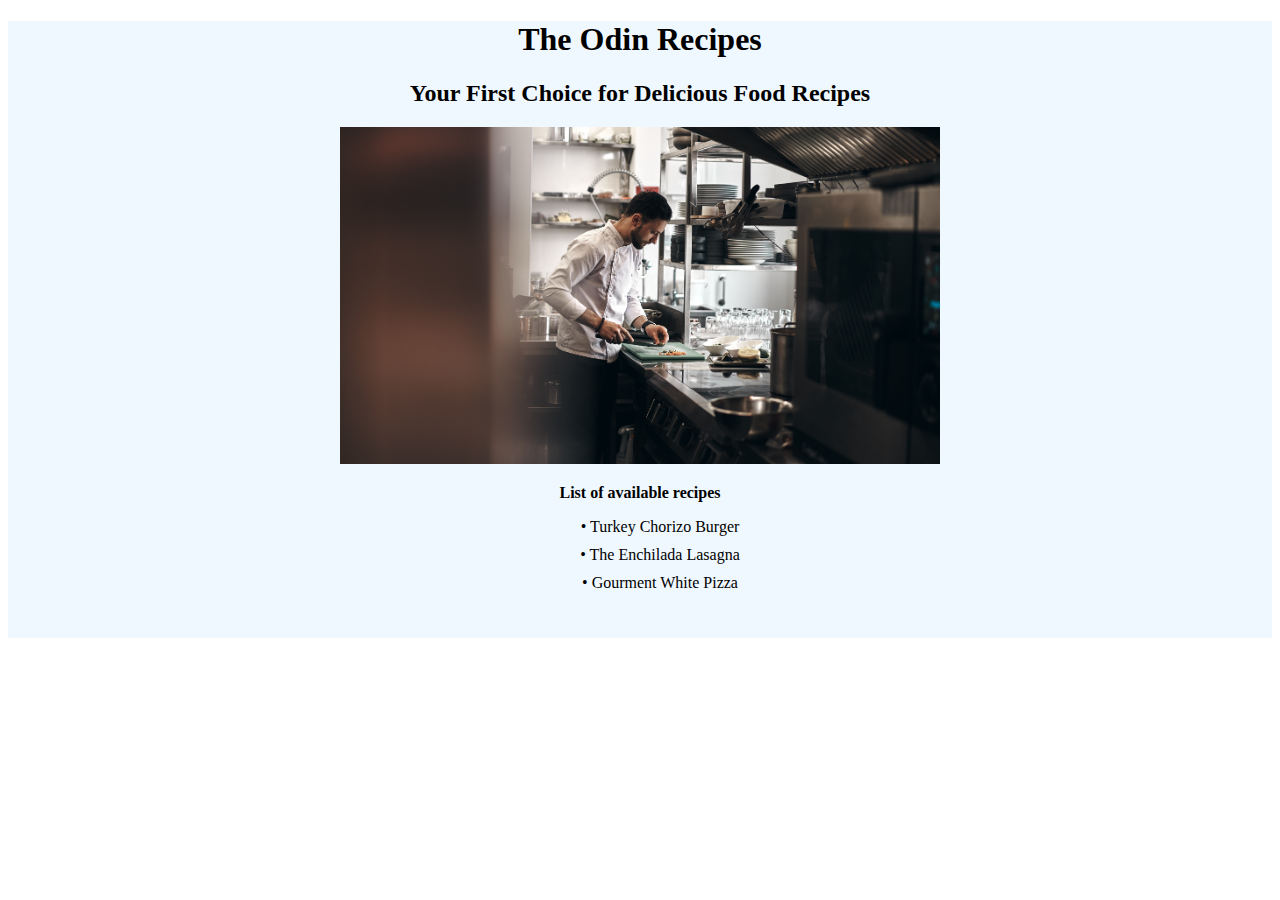
<file: index.html>
<!DOCTYPE html>
<html lang="en">
  <head>
    <title>Odin_recipes</title>
    <meta charset="UTF-8" />
    <meta http-equiv="X-UA-Compatible" content="IE=edge" />
    <meta name="viewport" content="width=device-width, initial-scale=1.0" />
    <link rel="stylesheet" href="index.css" />
  </head>
  <body>
    <div>
      <h1>The Odin Recipes</h1>
      <h2>Your First Choice for Delicious Food Recipes</h2>
      <img src="/images/chef.jpg" alt="chef picture" />

      <p class="lists"><strong>List of available recipes</strong></p>
      <ul>
        <li>
          <a href="/recipes_html/burger.html">&bull; Turkey Chorizo Burger</a>
        </li>
        <li>
          <a href="/recipes_html/lasagna.html">&bull; The Enchilada Lasagna</a>
        </li>
        <li>
          <a href="/recipes_html/Pizza.html">&bull; Gourment White Pizza</a>
        </li>
      </ul>
    </div>
  </body>
</html>
</file>
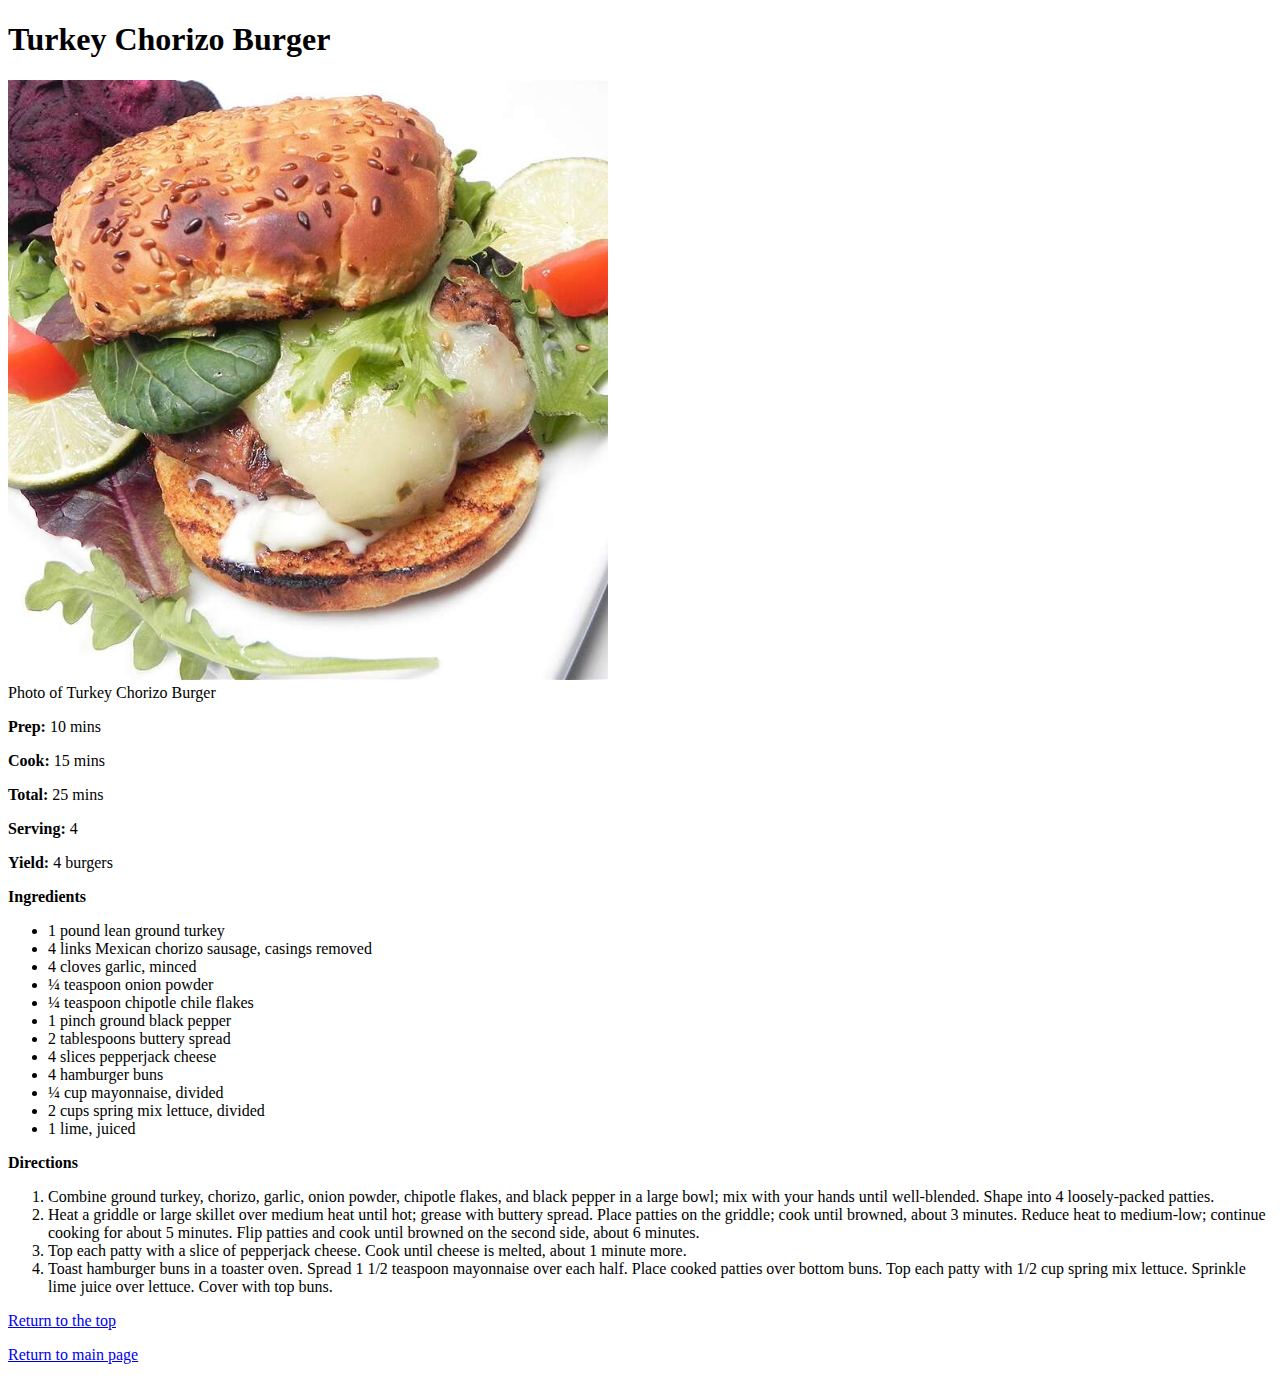
<file: recipes/burger.html>
<!DOCTYPE html>
<html lang="en">
  <head>
    <meta charset="UTF-8" />
    <meta http-equiv="X-UA-Compatible" content="IE=edge" />
    <meta name="viewport" content="width=device-width, initial-scale=1.0" />
    <title>Burger_recipe</title>
  </head>
  <body>
    <h1 id="header">Turkey Chorizo Burger</h1>
    <p></p>
    <div>
      <img
        src="Burger-image.jpg"
        width="600px"
        alt="Turkey Chorizo Burger image"
      />
      <figcaption>Photo of Turkey Chorizo Burger</figcaption>
    </div>
    <p></p>
    <div>
      <p><strong>Prep:</strong> 10 mins</p>
      <p><strong>Cook:</strong> 15 mins</p>
      <p><strong>Total:</strong> 25 mins</p>
      <p><strong>Serving:</strong> 4</p>
      <p><strong>Yield:</strong> 4 burgers</p>
    </div>
    <p></p>
    <header><strong>Ingredients</strong></header>
    <p></p>
    <div>
      <ul>
        <li>1 pound lean ground turkey</li>
        <li>4 links Mexican chorizo sausage, casings removed</li>
        <li>4 cloves garlic, minced</li>
        <li>¼ teaspoon onion powder</li>
        <li>¼ teaspoon chipotle chile flakes</li>
        <li>1 pinch ground black pepper</li>
        <li>2 tablespoons buttery spread</li>
        <li>4 slices pepperjack cheese</li>
        <li>4 hamburger buns</li>
        <li>¼ cup mayonnaise, divided</li>
        <li>2 cups spring mix lettuce, divided</li>
        <li>1 lime, juiced</li>
      </ul>
    </div>
    <p></p>
    <header><strong>Directions</strong></header>
    <p></p>
    <div>
      <ol>
        <li>
          Combine ground turkey, chorizo, garlic, onion powder, chipotle flakes,
          and black pepper in a large bowl; mix with your hands until
          well-blended. Shape into 4 loosely-packed patties.
        </li>
        <li>
          Heat a griddle or large skillet over medium heat until hot; grease
          with buttery spread. Place patties on the griddle; cook until browned,
          about 3 minutes. Reduce heat to medium-low; continue cooking for about
          5 minutes. Flip patties and cook until browned on the second side,
          about 6 minutes.
        </li>
        <li>
          Top each patty with a slice of pepperjack cheese. Cook until cheese is
          melted, about 1 minute more.
        </li>
        <li>
          Toast hamburger buns in a toaster oven. Spread 1 1/2 teaspoon
          mayonnaise over each half. Place cooked patties over bottom buns. Top
          each patty with 1/2 cup spring mix lettuce. Sprinkle lime juice over
          lettuce. Cover with top buns.
        </li>
      </ol>
    </div>
  </body>
  <footer>
    <div><a href="#header">Return to the top</a></div>
    <p></p>
    <div><a href="/index.html">Return to main page</a></div>
    <p></p>
  </footer>
</html>
</file>
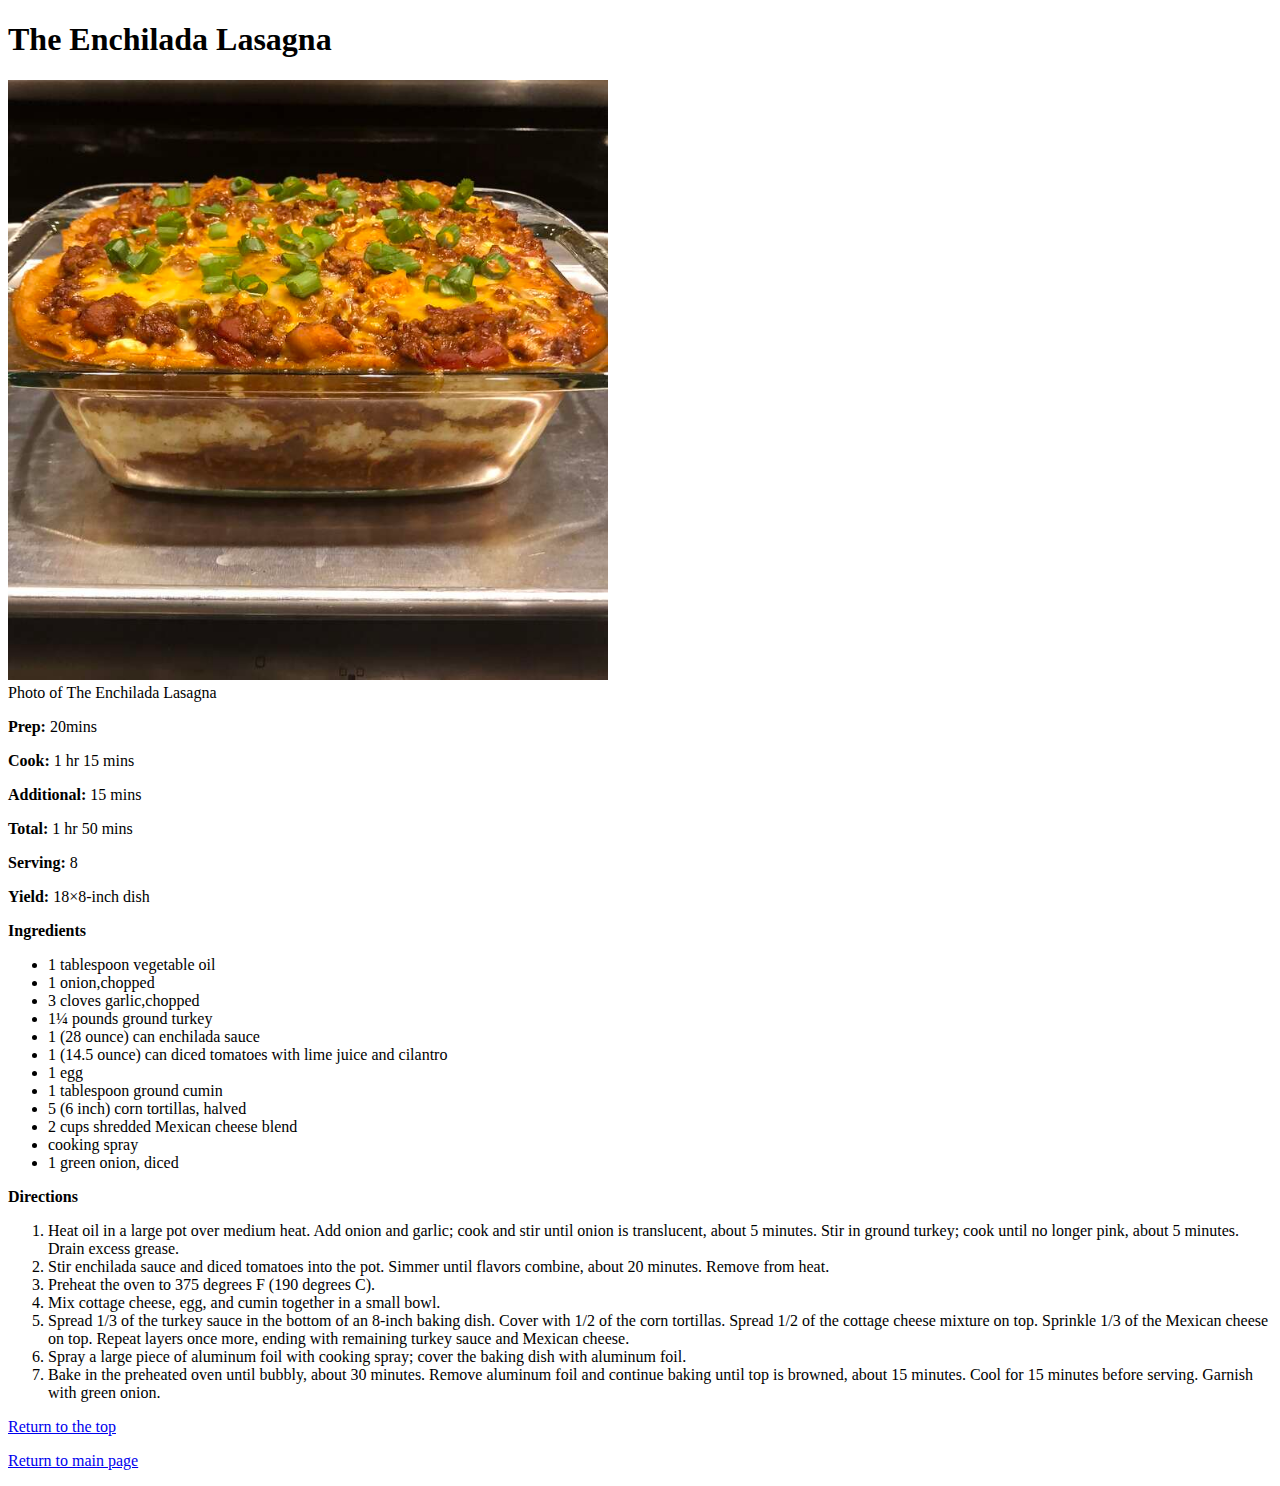
<file: recipes/lasagna.html>
<!DOCTYPE html>
<html lang="en">
  <head>
    <meta charset="UTF-8" />
    <meta http-equiv="X-UA-Compatible" content="IE=edge" />
    <meta name="viewport" content="width=device-width, initial-scale=1.0" />
    <title>Lasagna_recipe</title>
  </head>
  <body>
    <h1 id="header">The Enchilada Lasagna</h1>
    <p></p>
    <div>
      <img
        src="Lasagna-image.jpg"
        width="600px"
        alt="The Enchilada Lasagna image"
      />
      <figcaption>Photo of The Enchilada Lasagna</figcaption>
    </div>
    <p></p>
    <div>
      <p><strong>Prep:</strong> 20mins</p>
      <p><strong>Cook:</strong> 1 hr 15 mins</p>
      <p><strong>Additional:</strong> 15 mins</p>
      <p><strong>Total:</strong> 1 hr 50 mins</p>
      <p><strong>Serving:</strong> 8</p>
      <p><strong>Yield:</strong> 18&times;8-inch dish</p>
    </div>
    <p></p>
    <header><strong>Ingredients</strong></header>
    <p></p>
    <div>
      <ul>
        <li>1 tablespoon vegetable oil</li>
        <li>1 onion,chopped</li>
        <li>3 cloves garlic,chopped</li>
        <li>1¼ pounds ground turkey</li>
        <li>1 (28 ounce) can enchilada sauce</li>
        <li>1 (14.5 ounce) can diced tomatoes with lime juice and cilantro</li>
        <li>1 egg</li>
        <li>1 tablespoon ground cumin</li>
        <li>5 (6 inch) corn tortillas, halved</li>
        <li>2 cups shredded Mexican cheese blend</li>
        <li>cooking spray</li>
        <li>1 green onion, diced</li>
      </ul>
    </div>
    <p></p>
    <header><strong>Directions</strong></header>
    <p></p>
    <div>
      <ol>
        <li>
          Heat oil in a large pot over medium heat. Add onion and garlic; cook
          and stir until onion is translucent, about 5 minutes. Stir in ground
          turkey; cook until no longer pink, about 5 minutes. Drain excess
          grease.
        </li>
        <li>
          Stir enchilada sauce and diced tomatoes into the pot. Simmer until
          flavors combine, about 20 minutes. Remove from heat.
        </li>
        <li>Preheat the oven to 375 degrees F (190 degrees C).</li>
        <li>Mix cottage cheese, egg, and cumin together in a small bowl.</li>
        <li>
          Spread 1/3 of the turkey sauce in the bottom of an 8-inch baking dish.
          Cover with 1/2 of the corn tortillas. Spread 1/2 of the cottage cheese
          mixture on top. Sprinkle 1/3 of the Mexican cheese on top. Repeat
          layers once more, ending with remaining turkey sauce and Mexican
          cheese.
        </li>
        <li>
          Spray a large piece of aluminum foil with cooking spray; cover the
          baking dish with aluminum foil.
        </li>
        <li>
          Bake in the preheated oven until bubbly, about 30 minutes. Remove
          aluminum foil and continue baking until top is browned, about 15
          minutes. Cool for 15 minutes before serving. Garnish with green onion.
        </li>
      </ol>
    </div>
  </body>
  <footer>
    <div><a href="#header">Return to the top</a></div>
    <p></p>
    <div><a href="/index.html">Return to main page</a></div>
    <p></p>
  </footer>
</html>
</file>
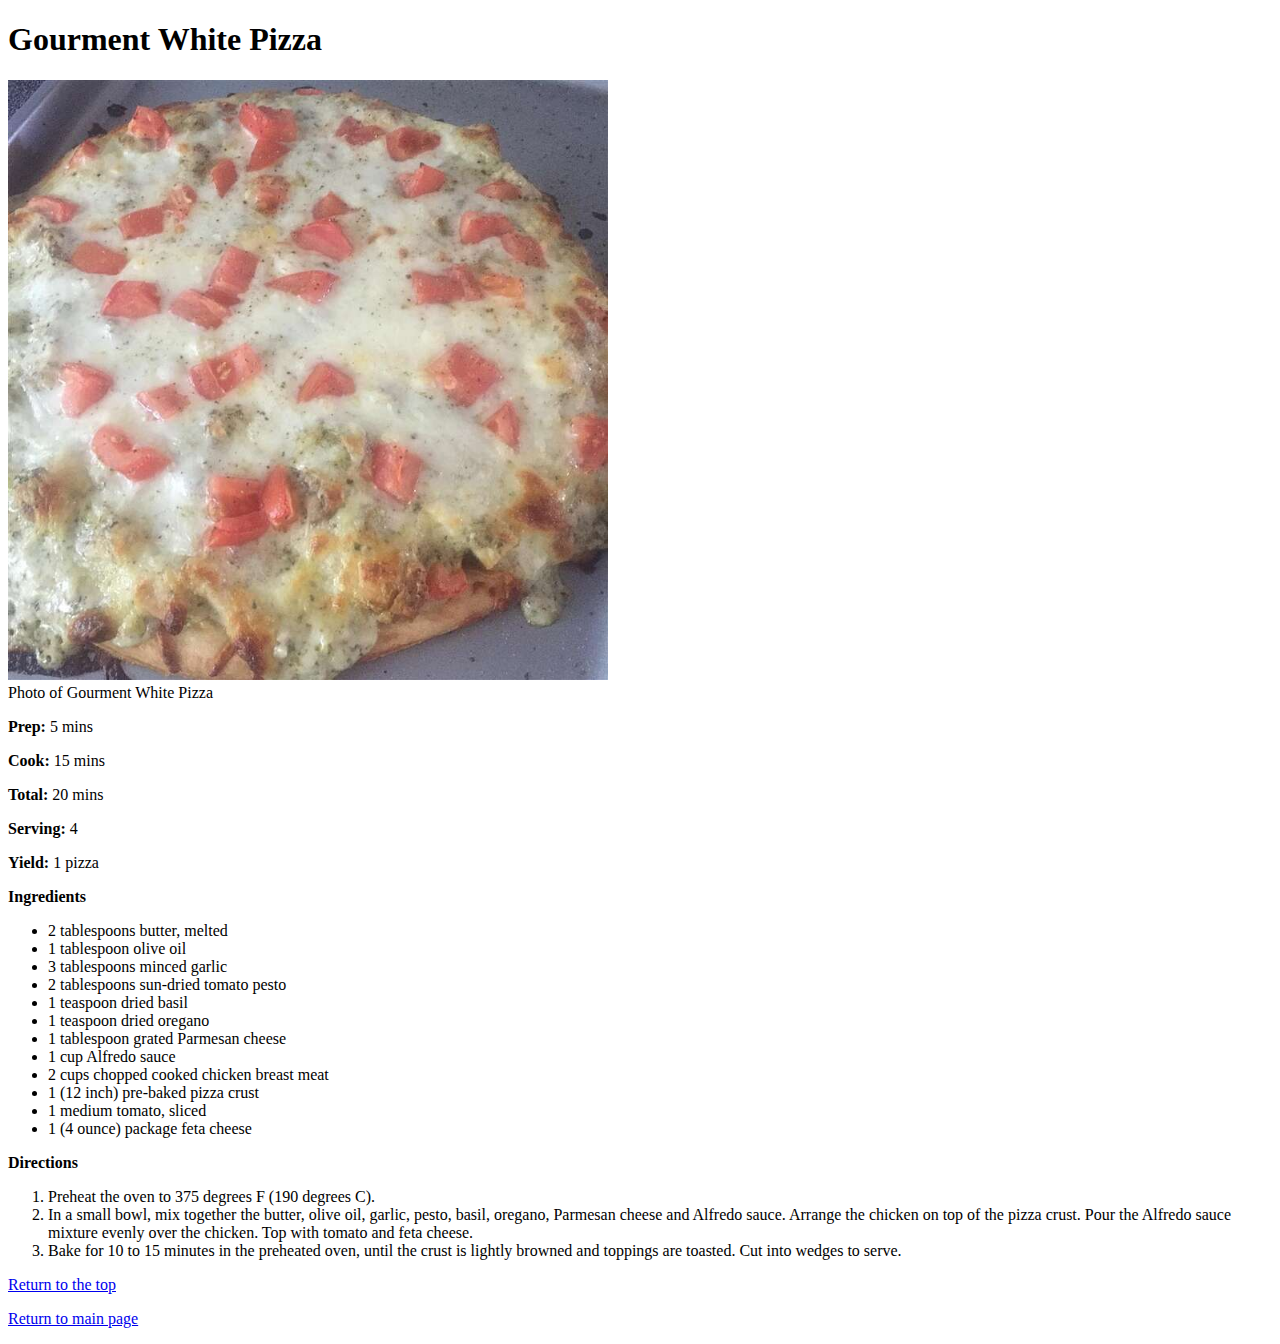
<file: recipes/Pizza.html>
<!DOCTYPE html>
<html lang="en">
  <head>
    <meta charset="UTF-8" />
    <meta http-equiv="X-UA-Compatible" content="IE=edge" />
    <meta name="viewport" content="width=device-width, initial-scale=1.0" />
    <title>Pizza_recipe</title>
  </head>
  <body>
    <h1 id="header">Gourment White Pizza</h1>
    <p></p>
    <div>
      <img
        src="Pizza-image.jpg"
        width="600px"
        alt="Gourment White Pizza image"
      />
      <figcaption>Photo of Gourment White Pizza</figcaption>
    </div>
    <p></p>
    <div>
      <p><strong>Prep:</strong> 5 mins</p>
      <p><strong>Cook:</strong> 15 mins</p>
      <p><strong>Total:</strong> 20 mins</p>
      <p><strong>Serving:</strong> 4</p>
      <p><strong>Yield:</strong> 1 pizza</p>
    </div>
    <p></p>
    <header><strong>Ingredients</strong></header>
    <p></p>
    <div>
      <ul>
        <li>2 tablespoons butter, melted</li>
        <li>1 tablespoon olive oil</li>
        <li>3 tablespoons minced garlic</li>
        <li>2 tablespoons sun-dried tomato pesto</li>
        <li>1 teaspoon dried basil</li>
        <li>1 teaspoon dried oregano</li>
        <li>1 tablespoon grated Parmesan cheese</li>
        <li>1 cup Alfredo sauce</li>
        <li>2 cups chopped cooked chicken breast meat</li>
        <li>1 (12 inch) pre-baked pizza crust</li>
        <li>1 medium tomato, sliced</li>
        <li>1 (4 ounce) package feta cheese</li>
      </ul>
    </div>
    <p></p>
    <header><strong>Directions</strong></header>
    <p></p>
    <div>
      <ol>
        <li>Preheat the oven to 375 degrees F (190 degrees C).</li>
        <li>
          In a small bowl, mix together the butter, olive oil, garlic, pesto,
          basil, oregano, Parmesan cheese and Alfredo sauce. Arrange the chicken
          on top of the pizza crust. Pour the Alfredo sauce mixture evenly over
          the chicken. Top with tomato and feta cheese.
        </li>
        <li>
          Bake for 10 to 15 minutes in the preheated oven, until the crust is
          lightly browned and toppings are toasted. Cut into wedges to serve.
        </li>
      </ol>
    </div>
  </body>
  <footer>
    <div><a href="#header">Return to the top</a></div>
    <p></p>
    <div>
      <a href="/index.html">Return to main page</a>
    </div>
    <p></p>
  </footer>
</html>
</file>
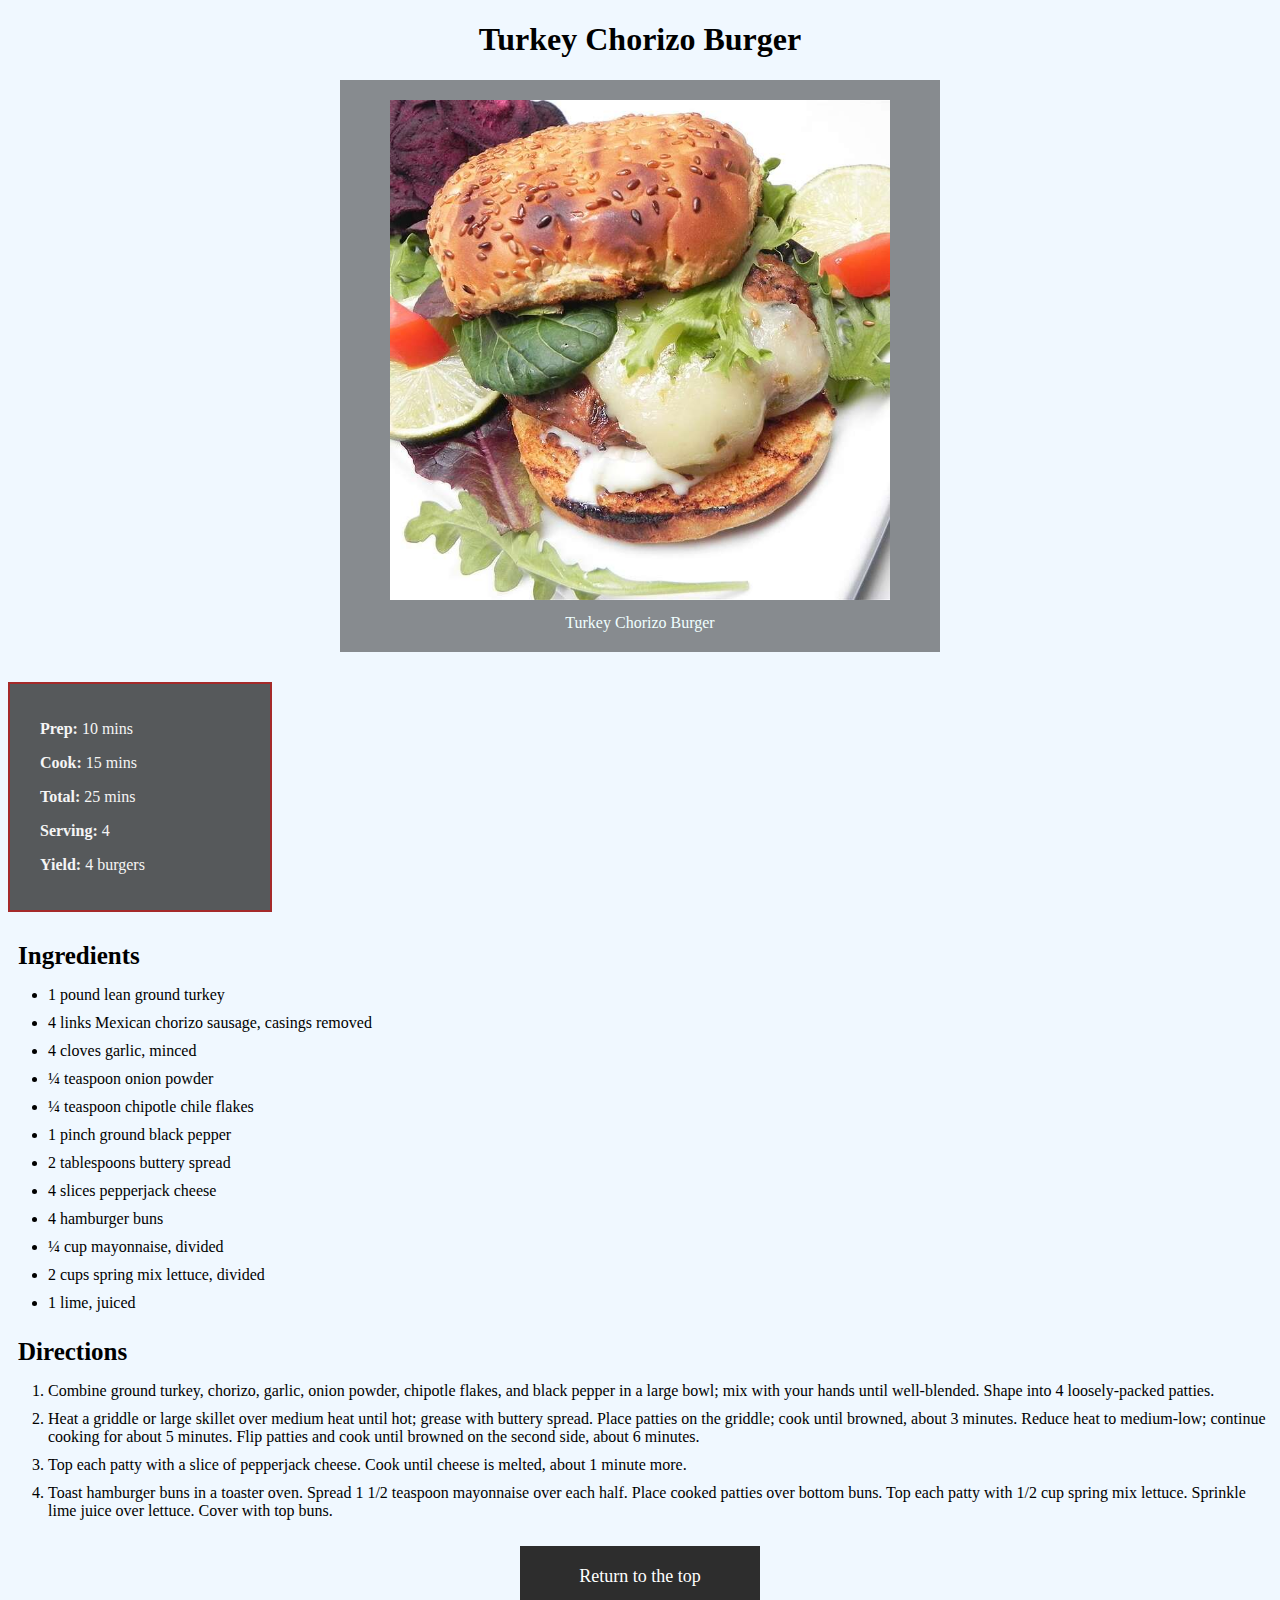
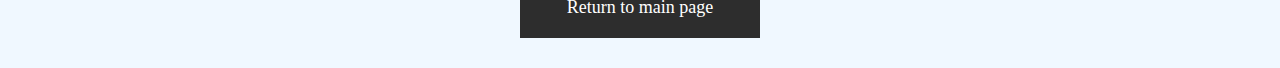
<file: recipes_html/burger.html>
<!DOCTYPE html>
<html lang="en">
  <head>
    <meta charset="UTF-8" />
    <meta http-equiv="X-UA-Compatible" content="IE=edge" />
    <meta name="viewport" content="width=device-width, initial-scale=1.0" />
    <title>Burger_recipe</title>
    <link rel="stylesheet" href="/recipes.css/burger.css" />
  </head>
  <body>
    <h1 id="header">Turkey Chorizo Burger</h1>
   <div class="image">
      <img src="/images/Burger-image.jpg" alt="Turkey Chorizo Burger image" />
      <figcaption>Turkey Chorizo Burger</figcaption>
   </div> 
    <div class="preparation">
      <p><strong>Prep:</strong> 10 mins</p>
      <p><strong>Cook:</strong> 15 mins</p>
      <p><strong>Total:</strong> 25 mins</p>
      <p><strong>Serving:</strong> 4</p>
      <p><strong>Yield:</strong> 4 burgers</p>
    </div>

    <header>Ingredients</header>

    <div class="ingredients">
      <ul>
        <li>1 pound lean ground turkey</li>
        <li>4 links Mexican chorizo sausage, casings removed</li>
        <li>4 cloves garlic, minced</li>
        <li>¼ teaspoon onion powder</li>
        <li>¼ teaspoon chipotle chile flakes</li>
        <li>1 pinch ground black pepper</li>
        <li>2 tablespoons buttery spread</li>
        <li>4 slices pepperjack cheese</li>
        <li>4 hamburger buns</li>
        <li>¼ cup mayonnaise, divided</li>
        <li>2 cups spring mix lettuce, divided</li>
        <li>1 lime, juiced</li>
      </ul>
    </div>

    <header>Directions</header>

    <div>
      <ol>
        <li>
          Combine ground turkey, chorizo, garlic, onion powder, chipotle flakes,
          and black pepper in a large bowl; mix with your hands until
          well-blended. Shape into 4 loosely-packed patties.
        </li>
        <li>
          Heat a griddle or large skillet over medium heat until hot; grease
          with buttery spread. Place patties on the griddle; cook until browned,
          about 3 minutes. Reduce heat to medium-low; continue cooking for about
          5 minutes. Flip patties and cook until browned on the second side,
          about 6 minutes.
        </li>
        <li>
          Top each patty with a slice of pepperjack cheese. Cook until cheese is
          melted, about 1 minute more.
        </li>
        <li>
          Toast hamburger buns in a toaster oven. Spread 1 1/2 teaspoon
          mayonnaise over each half. Place cooked patties over bottom buns. Top
          each patty with 1/2 cup spring mix lettuce. Sprinkle lime juice over
          lettuce. Cover with top buns.
        </li>
      </ol>
    </div>
  </body>
  <footer>
    <div class="footer return-top"><a  href="#header">Return to the top</a></div>
    <div class="footer return-main"><a href="/index.html">Return to main page</a></div>
  </footer>
</html>
</file>
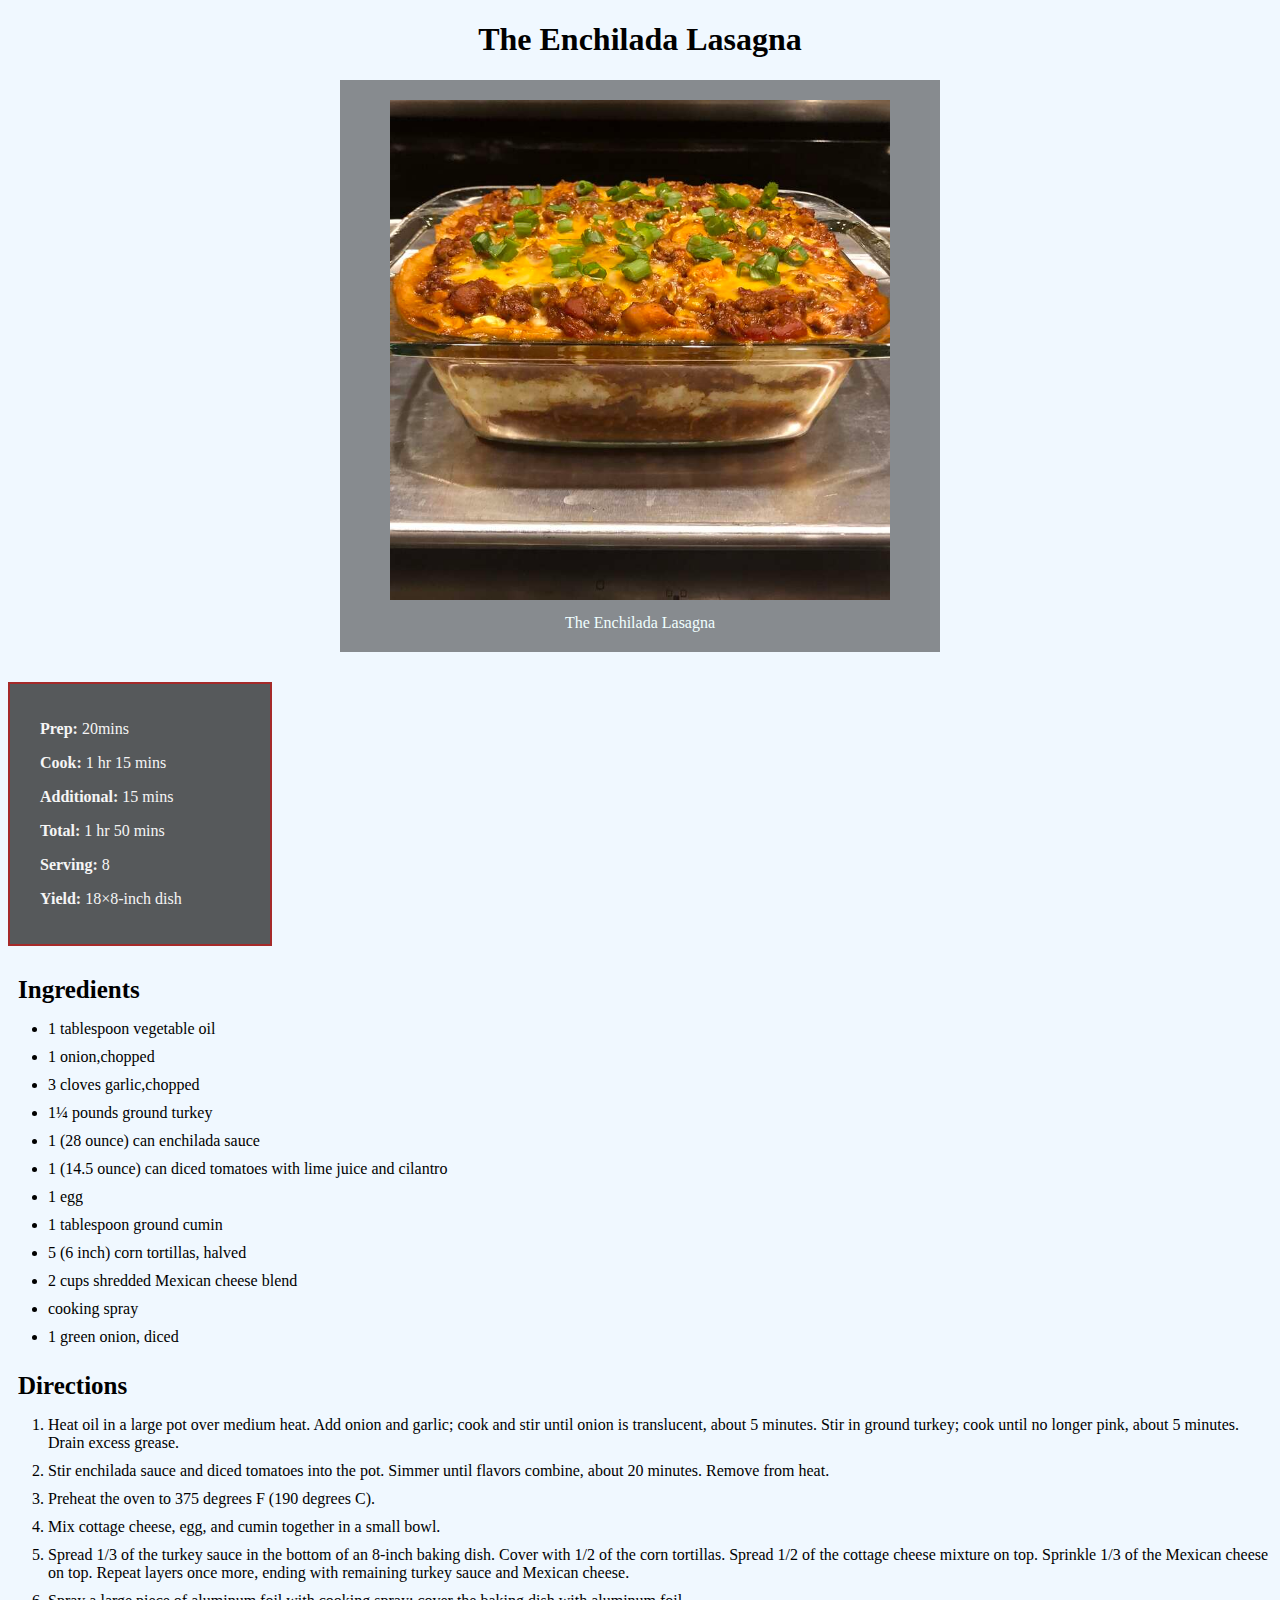
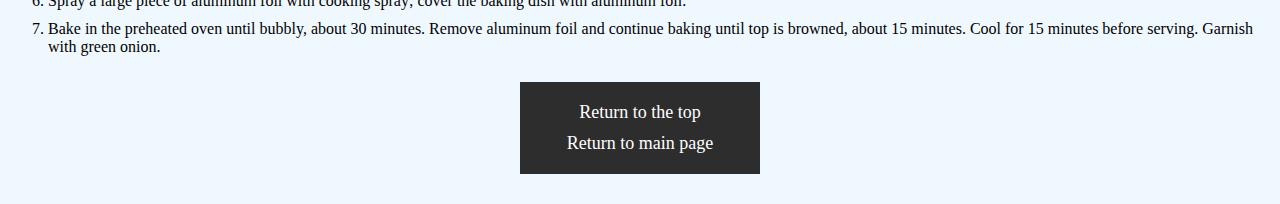
<file: recipes_html/lasagna.html>
<!DOCTYPE html>
<html lang="en">
  <head>
    <meta charset="UTF-8" />
    <meta http-equiv="X-UA-Compatible" content="IE=edge" />
    <meta name="viewport" content="width=device-width, initial-scale=1.0" />
    <title>Lasagna_recipe</title>
    <link rel="stylesheet" href="/recipes.css/lasagna.css">
  </head>
  <body>
    <h1 id="header">The Enchilada Lasagna</h1>
    <div class="image">
      <img
        src="/images/Lasagna-image.jpg"
        width="600px"
        alt="The Enchilada Lasagna image"/>
      <figcaption>The Enchilada Lasagna</figcaption>
    </div>
    <div class="preparation">
      <p><strong>Prep:</strong> 20mins</p>
      <p><strong>Cook:</strong> 1 hr 15 mins</p>
      <p><strong>Additional:</strong> 15 mins</p>
      <p><strong>Total:</strong> 1 hr 50 mins</p>
      <p><strong>Serving:</strong> 8</p>
      <p><strong>Yield:</strong> 18&times;8-inch dish</p>
    </div>
    <header>Ingredients</header>
    <div class="ingredients">
      <ul>
        <li>1 tablespoon vegetable oil</li>
        <li>1 onion,chopped</li>
        <li>3 cloves garlic,chopped</li>
        <li>1¼ pounds ground turkey</li>
        <li>1 (28 ounce) can enchilada sauce</li>
        <li>1 (14.5 ounce) can diced tomatoes with lime juice and cilantro</li>
        <li>1 egg</li>
        <li>1 tablespoon ground cumin</li>
        <li>5 (6 inch) corn tortillas, halved</li>
        <li>2 cups shredded Mexican cheese blend</li>
        <li>cooking spray</li>
        <li>1 green onion, diced</li>
      </ul>
    </div>
    
    <header>Directions</header>
    <div>
      <ol>
        <li>
          Heat oil in a large pot over medium heat. Add onion and garlic; cook
          and stir until onion is translucent, about 5 minutes. Stir in ground
          turkey; cook until no longer pink, about 5 minutes. Drain excess
          grease.
        </li>
        <li>
          Stir enchilada sauce and diced tomatoes into the pot. Simmer until
          flavors combine, about 20 minutes. Remove from heat.
        </li>
        <li>Preheat the oven to 375 degrees F (190 degrees C).</li>
        <li>Mix cottage cheese, egg, and cumin together in a small bowl.</li>
        <li>
          Spread 1/3 of the turkey sauce in the bottom of an 8-inch baking dish.
          Cover with 1/2 of the corn tortillas. Spread 1/2 of the cottage cheese
          mixture on top. Sprinkle 1/3 of the Mexican cheese on top. Repeat
          layers once more, ending with remaining turkey sauce and Mexican
          cheese.
        </li>
        <li>
          Spray a large piece of aluminum foil with cooking spray; cover the
          baking dish with aluminum foil.
        </li>
        <li>
          Bake in the preheated oven until bubbly, about 30 minutes. Remove
          aluminum foil and continue baking until top is browned, about 15
          minutes. Cool for 15 minutes before serving. Garnish with green onion.
        </li>
      </ol>
    </div>
  </body>
  <footer>
    <div class="footer return-top"><a href="#header">Return to the top</a></div>
    <div class="footer return-main"><a href="/index.html">Return to main page</a></div>
  </footer>
</html>
</file>
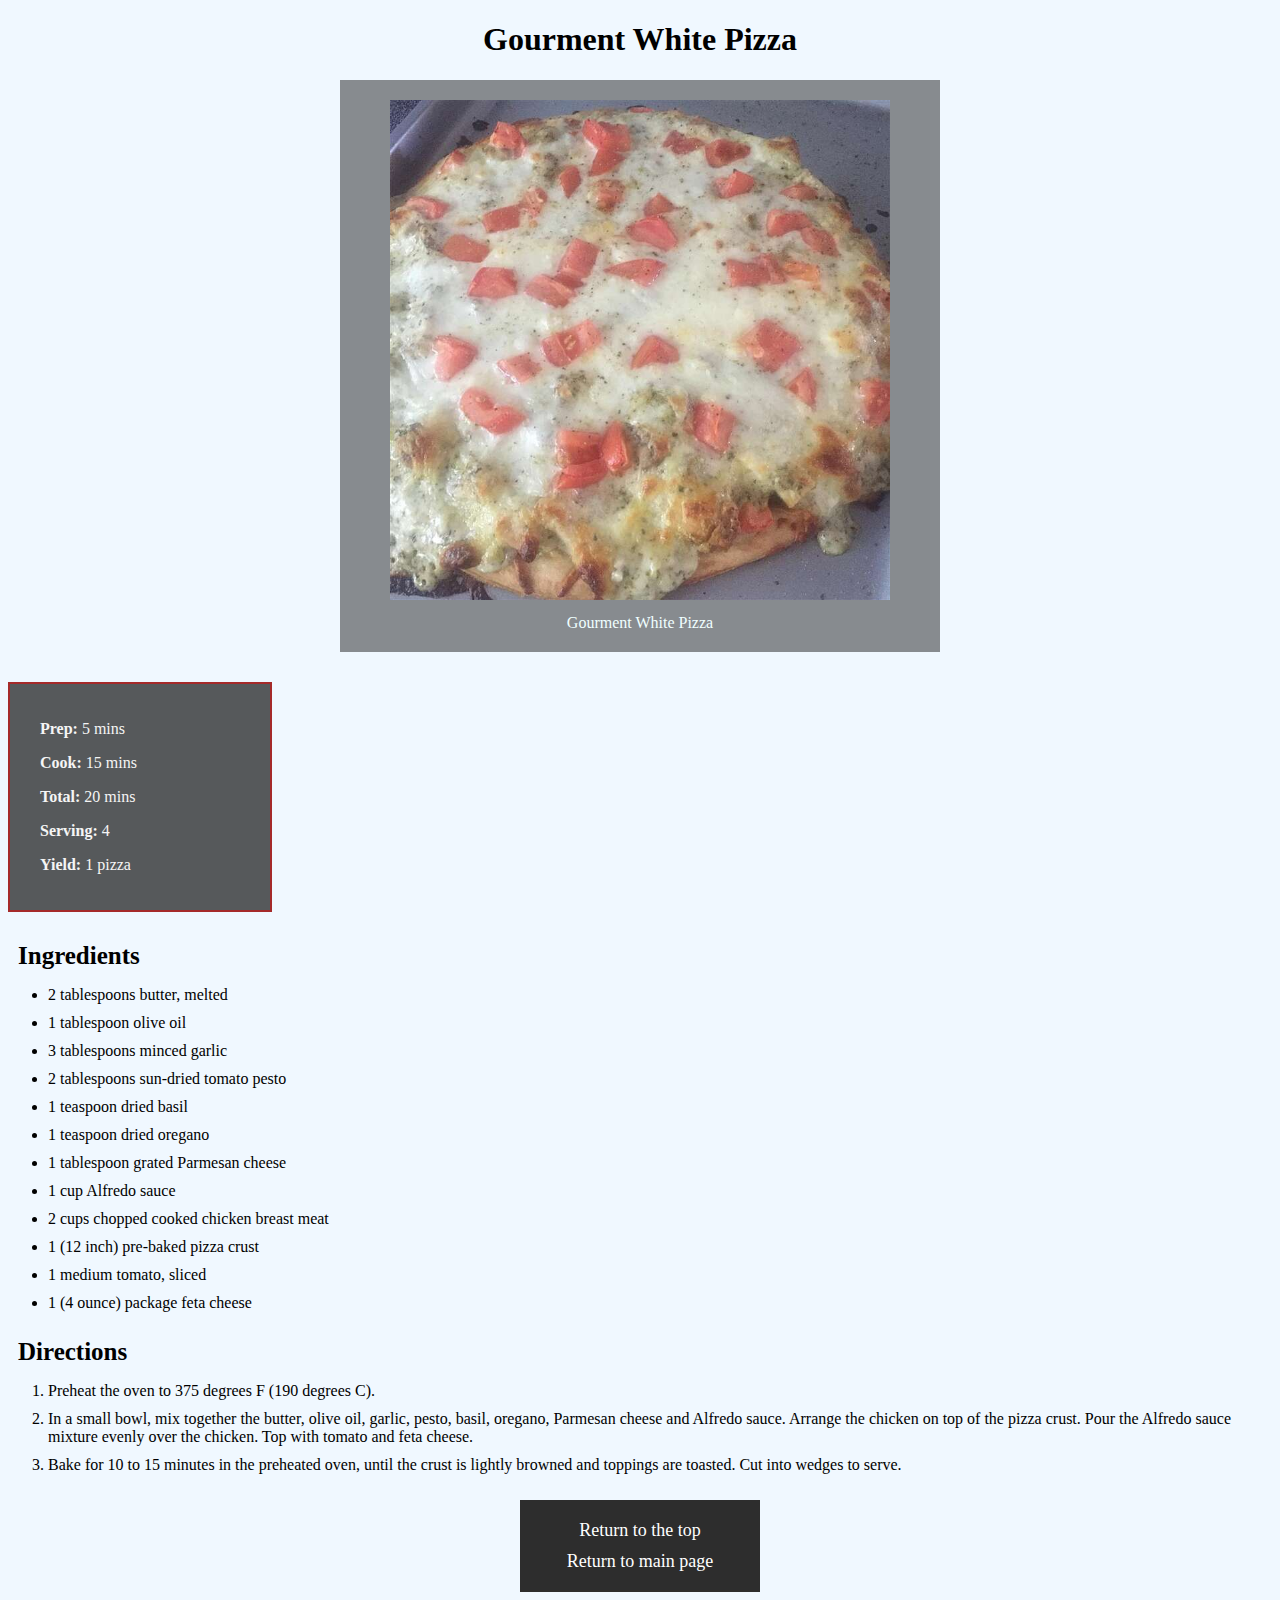
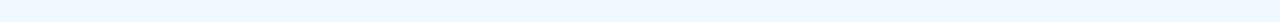
<file: recipes_html/Pizza.html>
<!DOCTYPE html>
<html lang="en">
  <head>
    <meta charset="UTF-8" />
    <meta http-equiv="X-UA-Compatible" content="IE=edge" />
    <meta name="viewport" content="width=device-width, initial-scale=1.0" />
    <title>Pizza_recipe</title>
    <link rel="stylesheet" href="/recipes.css/Pizza.css">
  </head>
  <body>
    <h1 id="header">Gourment White Pizza</h1>
    <div class="image">
      <img
        src="/images/Pizza-image.jpg"
        width="600px"
        alt="Gourment White Pizza image"/>
      <figcaption>Gourment White Pizza</figcaption>
    </div>
    <div class="preparation">
      <p><strong>Prep:</strong> 5 mins</p>
      <p><strong>Cook:</strong> 15 mins</p>
      <p><strong>Total:</strong> 20 mins</p>
      <p><strong>Serving:</strong> 4</p>
      <p><strong>Yield:</strong> 1 pizza</p>
    </div>
    <header>Ingredients</header>
    <div class="ingredients">
      <ul>
        <li>2 tablespoons butter, melted</li>
        <li>1 tablespoon olive oil</li>
        <li>3 tablespoons minced garlic</li>
        <li>2 tablespoons sun-dried tomato pesto</li>
        <li>1 teaspoon dried basil</li>
        <li>1 teaspoon dried oregano</li>
        <li>1 tablespoon grated Parmesan cheese</li>
        <li>1 cup Alfredo sauce</li>
        <li>2 cups chopped cooked chicken breast meat</li>
        <li>1 (12 inch) pre-baked pizza crust</li>
        <li>1 medium tomato, sliced</li>
        <li>1 (4 ounce) package feta cheese</li>
      </ul>
    </div>
    <header>Directions</header>
    <div>
      <ol>
        <li>Preheat the oven to 375 degrees F (190 degrees C).</li>
        <li>
          In a small bowl, mix together the butter, olive oil, garlic, pesto,
          basil, oregano, Parmesan cheese and Alfredo sauce. Arrange the chicken
          on top of the pizza crust. Pour the Alfredo sauce mixture evenly over
          the chicken. Top with tomato and feta cheese.
        </li>
        <li>
          Bake for 10 to 15 minutes in the preheated oven, until the crust is
          lightly browned and toppings are toasted. Cut into wedges to serve.
        </li>
      </ol>
    </div>
  </body>
  <footer>
    <div  class="footer return-top"><a href="#header">Return to the top</a></div>
    <div class="footer return-main"><a href="/index.html">Return to main page</a></div>
  </footer>
</html>
</file>
<file: index.css>
div {
    text-align: center;
    background-color: aliceblue;
    color: black;
    padding-bottom: 30px;
}
img {
    width: 600px;
    height: auto;  
}

ul {
    list-style-type: none;
    margin-top: 10px;
}

ul li {
    margin-bottom: 10px;
}

a {
text-decoration: none;
color: black;
margin-top: 10px;
}

lists {
    text-align: left;
}

a:hover {
    color: whitesmoke;
    background-color: blue;
}
</file>
<file: recipes.css/burger.css>
body {
    background-color: aliceblue;
}

.image {
    text-align: center;
    background-color: rgba(20, 19, 19, 0.473);
    padding-top: 20px;
    padding-bottom: 20px;
    width: 600px;
    margin: 0 auto;
}

figcaption {
    color: azure;
}

img {
    margin-bottom: 10px;
    width: 500px;
}

h1 {
    text-align: center;
} 

.preparation {
    border: 2px solid brown;
    background-color: rgba(0, 0, 0, 0.644);
    color: whitesmoke;
    margin-top: 30px;
    margin-bottom: 30px;
    padding: 20px 30px 20px 30px;
    width: 200px;
}
 header {
    font-size: 25px;
    margin-left: 10px;
    font-weight: bold;
 }

 ul li, ol li {
    padding-bottom: 10px;
 }

 footer {
    text-align: center;
    background-color: rgb(45, 45, 45);
    padding: 20px;
    width: 200px;
    margin: 0 auto;
    margin-bottom: 30px;
 }

 a {
    color: white;
    text-decoration: none;
    font-size: 18px;
 }

 .return-main {
    margin-top: 10px;  
 }

 a:hover {
    background-color: blue;
 }
</file>
<file: recipes.css/lasagna.css>
body {
    background-color: aliceblue;
}

.image {
    text-align: center;
    background-color: rgba(20, 19, 19, 0.473);
    padding-top: 20px;
    padding-bottom: 20px;
    width: 600px;
    margin: 0 auto;
}

figcaption {
    color: azure;
}

img {
    margin-bottom: 10px;
    width: 500px;
}

h1 {
    text-align: center;
} 

.preparation {
    border: 2px solid brown;
    background-color: rgba(0, 0, 0, 0.644);
    color: whitesmoke;
    margin-top: 30px;
    margin-bottom: 30px;
    padding: 20px 30px 20px 30px;
    width: 200px;
}
 header {
    font-size: 25px;
    margin-left: 10px;
    font-weight: bold;
 }

 ul li, ol li {
    padding-bottom: 10px;
 }

 footer {
    text-align: center;
    background-color: rgb(45, 45, 45);
    padding: 20px;
    width: 200px;
    margin: 0 auto;
    margin-bottom: 30px;
 }

 a {
    color: white;
    text-decoration: none;
    font-size: 18px;
 }

 .return-main {
    margin-top: 10px;  
 }

 a:hover {
    background-color: blue;
 }
</file>
<file: recipes.css/Pizza.css>
body {
    background-color: aliceblue;
}

.image {
    text-align: center;
    background-color: rgba(20, 19, 19, 0.473);
    padding-top: 20px;
    padding-bottom: 20px;
    width: 600px;
    margin: 0 auto;
}

figcaption {
    color: azure;
}

img {
    margin-bottom: 10px;
    width: 500px;
}

h1 {
    text-align: center;
} 

.preparation {
    border: 2px solid brown;
    background-color: rgba(0, 0, 0, 0.644);
    color: whitesmoke;
    margin-top: 30px;
    margin-bottom: 30px;
    padding: 20px 30px 20px 30px;
    width: 200px;
}
 header {
    font-size: 25px;
    margin-left: 10px;
    font-weight: bold;
 }

 ul li, ol li {
    padding-bottom: 10px;
 }

 footer {
    text-align: center;
    background-color: rgb(45, 45, 45);
    padding: 20px;
    width: 200px;
    margin: 0 auto;
    margin-bottom: 30px;
 }

 a {
    color: white;
    text-decoration: none;
    font-size: 18px;
 }

 .return-main {
    margin-top: 10px;  
 }

 a:hover {
    background-color: blue;
 }
</file>
